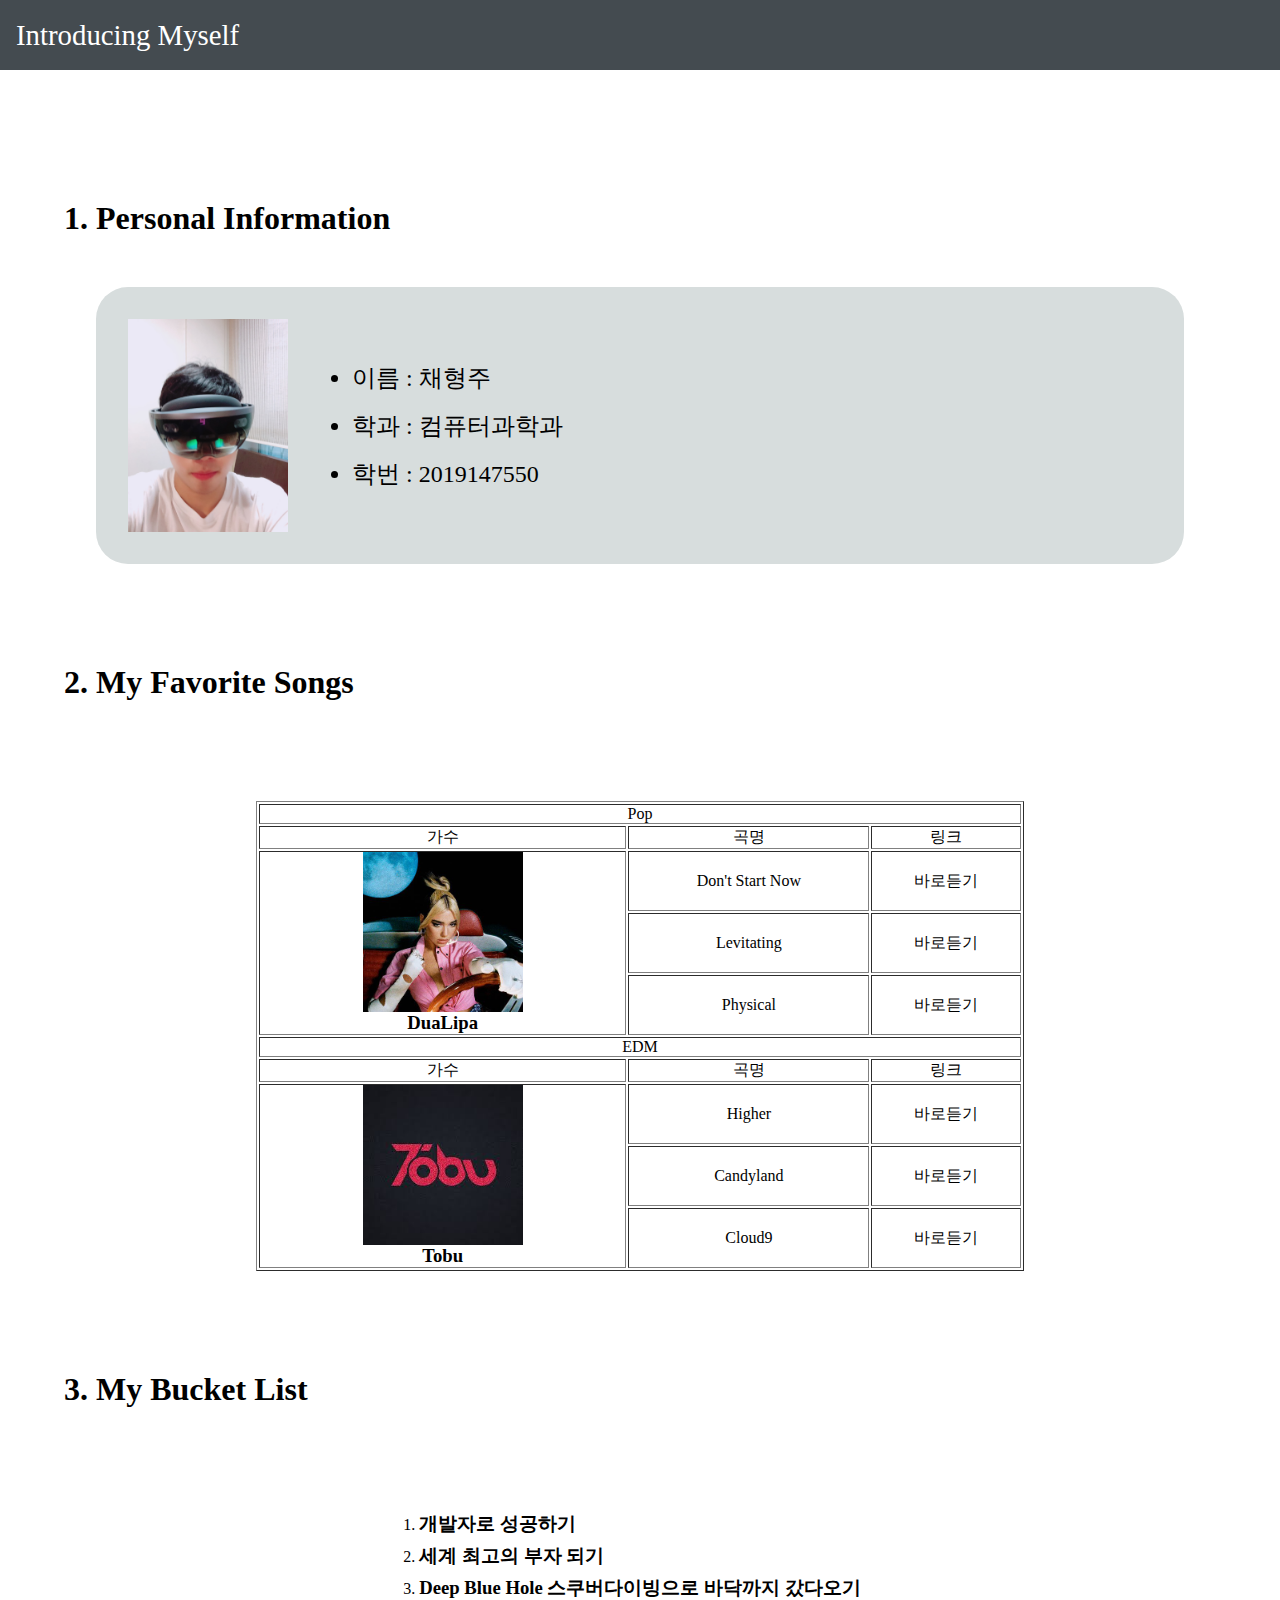
<file: LAB1/index.html>
<!DOCTYPE html>
<html lang="en">
<head>
    <meta charset="UTF-8">
    <meta http-equiv="X-UA-Compatible" content="IE=edge">
    <meta name="viewport" content="width=device-width, initial-scale=1.0">
    <link rel="stylesheet" href="index.css">
    <title>LAB1</title>
</head>
<body>
    <div class="outer__container">
        <header class="header">
            <div>Introducing Myself</div>
            
        </header>
        <h1>1. Personal Information</h1>
        <section class="section1">
            <div class="left__col">
                <img src="images/my_face.jpeg" alt="my face img" width="160" height="213">
            </div>
            <ul class="right__col">
                <li>이름 : 채형주</li>
                <li>학과 : 컴퓨터과학과</li>
                <li>학번 : 2019147550</li>
            </ul>
        </section>
        <h1>2. My Favorite Songs</h1>
        <section class="section2">
            <table class="pop__table" border="1" align="center">
                <tr >
                    <td colspan="3">Pop</td>
                </tr>
                <tr>
                    <td>가수</td>
                    <td>곡명</td>
                    <td >링크</td>
                </tr>
                <tr>
                    <td rowspan="3">
                        <div class="dualipa__container">
                            <img src="images/Gm06laC1.jpeg" alt="dualipa img" width="160" height="160">
                            <h3>DuaLipa</h3>
                        </div>
                    </td>
                    <td>Don't Start Now</td>
                    <td><a href="https://youtu.be/oygrmJFKYZY">바로듣기</a></td>
                </tr>
                <tr>
                    <td>Levitating</td>
                    <td><a href="https://youtu.be/TUVcZfQe-Kw">바로듣기</a></td>
                </tr>
                <tr>
                    <td>Physical</td>
                    <td><a href="https://youtu.be/9HDEHj2yzew">바로듣기</a></td>
                </tr>
                
          
                <tr >
                    <td colspan="3">EDM</td>
                </tr>
                <tr>
                    <td>가수</td>
                    <td>곡명</td>
                    <td >링크</td>
                </tr>
                <tr>
                    <td rowspan="3">
                        <div class="dualipa__container">
                            <img src="images/tobu.jpeg" alt="dualipa img" width="160" height="160">
                            <h3>Tobu</h3>
                        </div>
                    </td>
                    <td>Higher</td>
                    <td><a href="https://youtu.be/blA7epJJaR4">바로듣기</a></td>
                </tr>
                <tr>
                    <td>Candyland</td>
                    <td><a href="https://youtu.be/IIrCDAV3EgI">바로듣기</a></td>
                </tr>
                <tr>
                    <td>Cloud9</td>
                    <td><a href="https://youtu.be/VtKbiyyVZks">바로듣기</a></td>
                </tr>

            </table>

        </section>
        <h1>3. My Bucket List</h1>
        <ol>
            <li><h3>개발자로 성공하기</h4></li>
            <li><h3>세계 최고의 부자 되기</h3></li>
            <li><h3>Deep Blue Hole 스쿠버다이빙으로 바닥까지 갔다오기</h3></li>
        </ol>

    </div>
    
</body>
</html>
</file>
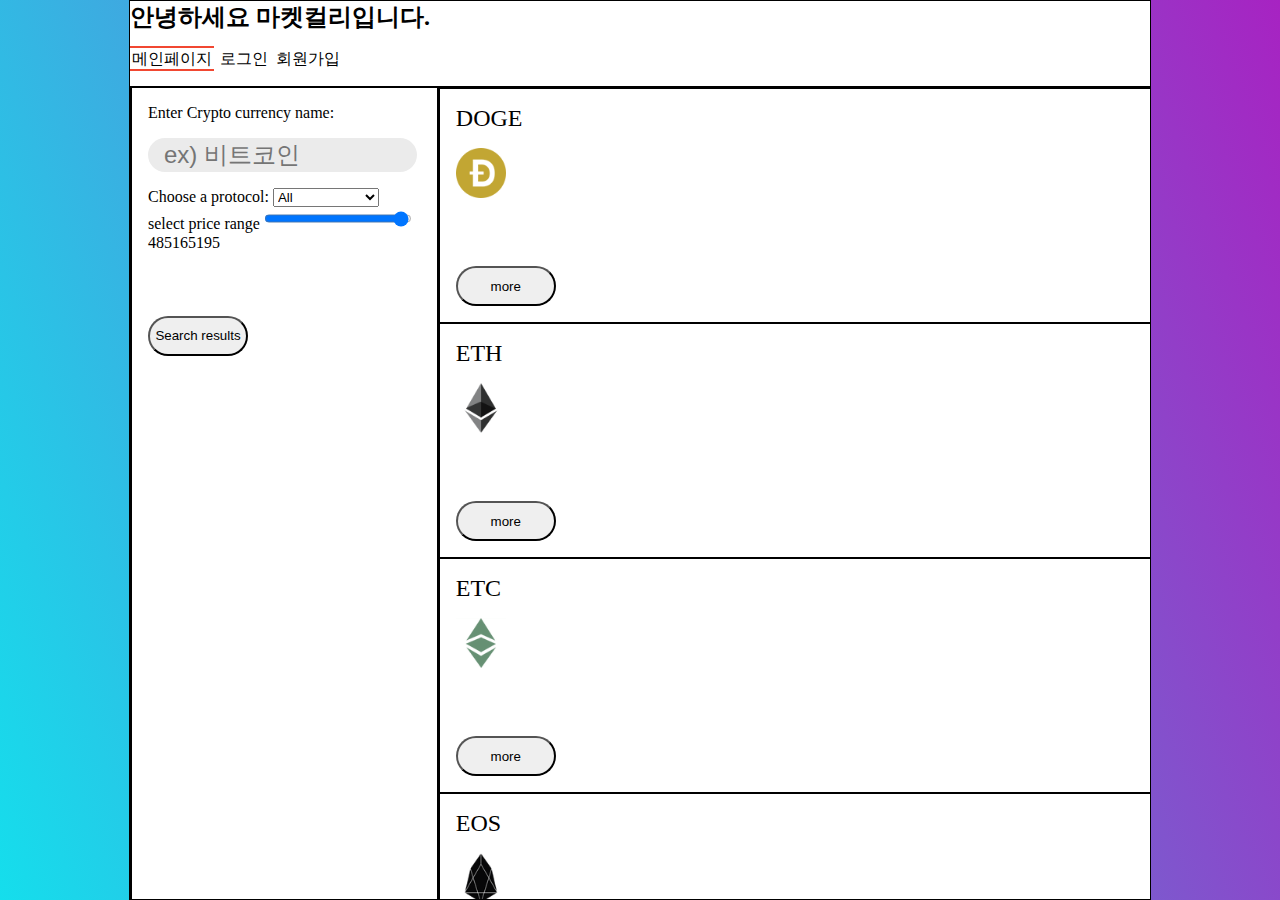
<file: LAB3/index.html>
<!DOCTYPE html>
<html lang="en">

<head>
    <meta charset="UTF-8" />
    <meta http-equiv="X-UA-Compatible" content="IE=edge" />
    <meta name="viewport" content="width=device-width, initial-scale=1.0" />
    <link rel="stylesheet" href="main.css" />
    <link rel="preconnect" href="https://fonts.gstatic.com" />
    <link href="https://fonts.googleapis.com/css2?family=Roboto:wght@300&display=swap" rel="stylesheet" />
    <link rel="preconnect" href="https://fonts.gstatic.com" />
    <link href="https://fonts.googleapis.com/css2?family=Kiwi+Maru&display=swap" rel="stylesheet" />
    <title>main page</title>
</head>

<body>
    <div class="view">
        <div class="index__wrapper">
            <div class="index__header">
                <div class="index__title">안녕하세요 마켓컬리입니다.</div>
                <nav class="index__navlink">
                    <a href="index.html" class="lined">메인페이지</a>
                    <a href="login.html">로그인</a>
                    <a href="signup.html">회원가입</a>
                </nav>
            </div>
            <div class="index__body">
                <div class="left_body">
                    <div id="search_box">
                        <div>
                            <label for="searchTerm">Enter Crypto currency name:</label>
                            <input type="text" id="searchTerm" placeholder="ex) 비트코인">
                        </div>
                        <div>
                            <label for="category">Choose a protocol:</label>
                            <select id="category">
                                <option selected>All</option>
                                
                            </select>
                        </div>
                        <div id="pricaRangeInput">
                            <label for="price">select price range</label>
                            <input type="range" id="priceRange" name="price" min="0" max="20" value="20">
                            <output id="priceOutput">485165195</output>
                        </div>
                        <div>
                            <button id="searchButton">Search results</button>
                        </div>
                    </div>
                </div>
                <div class="right_body"></div>

            </div>

        </div>
    </div>

    <script src="main.js"></script>
</body>

</html>
</file>
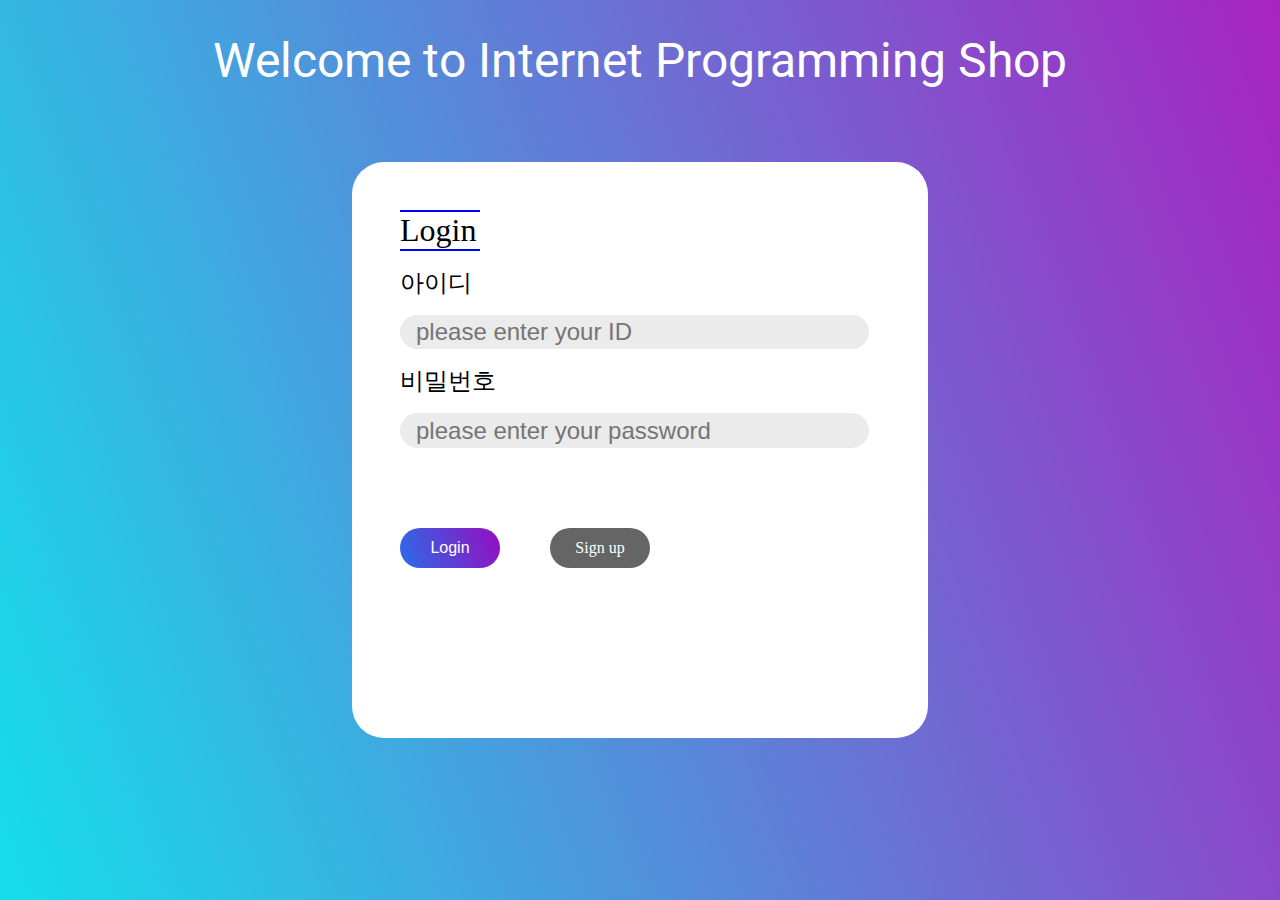
<file: LAB2/login.html>
<!DOCTYPE html>
<html lang="en">
    <head>
        <meta charset="UTF-8" />
        <meta http-equiv="X-UA-Compatible" content="IE=edge" />
        <meta name="viewport" content="width=device-width, initial-scale=1.0" />
        <link rel="stylesheet" href="main.css" />
        <link rel="preconnect" href="https://fonts.gstatic.com" />
        <link
            href="https://fonts.googleapis.com/css2?family=Roboto:wght@300&display=swap"
            rel="stylesheet"
        />

        <title>IP shop</title>
    </head>
    <body>
        <div class="view">
            <div class="title">Welcome to Internet Programming Shop</div>
            <div class="login__wrapper">
                <div class="login__title">Login</div>
                <form class="input__container" id="loginform" method="get">
                    <!-- <div>개인정보(필수)</div> -->

                    <div class="label">아이디</div>
                    <input
                        type="text"
                        autocomplete="on"
                        size="30"
                        placeholder="please enter your ID"
                        class="login__input"
                        required
                    />
                    <div class="label">비밀번호</div>
                    <input
                        type="password"
                        autocomplete="on"
                        size="30"
                        placeholder="please enter your password"
                        class="login__input"
                        required
                    />
                </form>
                <div class="link__container">
                    <button
                        type="submit"
                        class="login__button"
                        form="loginform"
                    >
                        Login
                    </button>
                    <a href="signup.html" class="signup__link">Sign up</a>
                </div>
            </div>
        </div>
    </body>
</html>
</file>
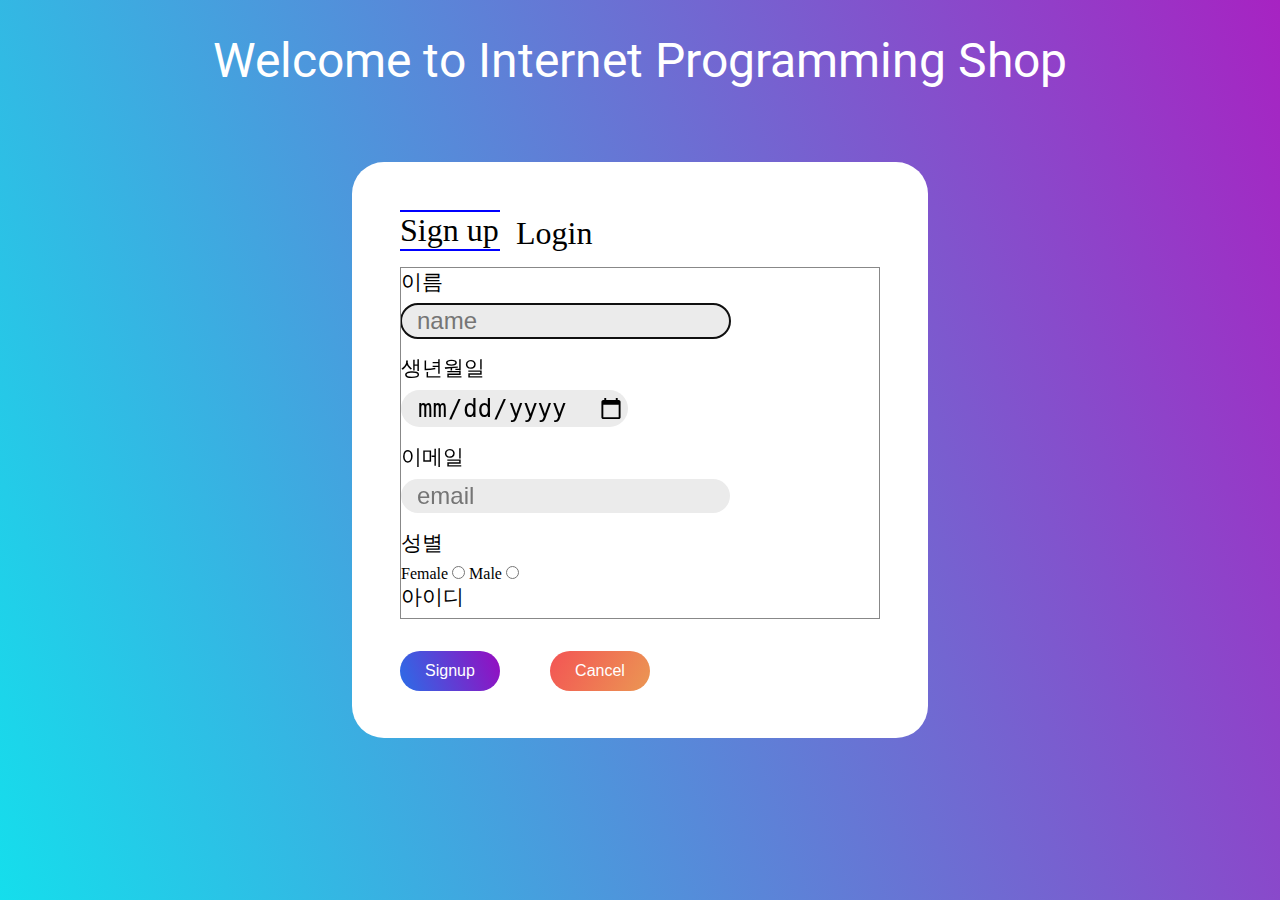
<file: LAB2/signup.html>
<!DOCTYPE html>
<html lang="en">
    <head>
        <meta charset="UTF-8" />
        <meta http-equiv="X-UA-Compatible" content="IE=edge" />
        <meta name="viewport" content="width=device-width, initial-scale=1.0" />
        <link rel="stylesheet" href="main.css" />
        <link rel="preconnect" href="https://fonts.gstatic.com" />
        <link
            href="https://fonts.googleapis.com/css2?family=Roboto:wght@300&display=swap"
            rel="stylesheet"
        />

        <title>IP shop</title>
    </head>
    <body>
        <div class="view">
            <div class="title">Welcome to Internet Programming Shop</div>
            <div class="login__wrapper">
                <div class="title__container">
                    <div class="signup__title">Sign up</div>
                    <a class="login__link" href="login.html">Login</a>
                </div>
                <form
                    class="signup__input__container"
                    method="post"
                    id="signupform"
                >
                    <!-- <div>개인정보(필수)</div> -->
                    <div class="signup__label">이름</div>
                    <input
                        class="signup__input"
                        type="text"
                        placeholder="name"
                        autofocus
                    />
                    <!-- attribute 1 autofocus  type1 text -->
                    <div class="signup__label">생년월일</div>
                    <input class="signup__input" type="date" required />
                    <!-- attribute 2 required type2 date-->
                    <div class="signup__label">이메일</div>
                    <input
                        class="signup__input"
                        type="email"
                        placeholder="email"
                    />
                    <!-- attribute 3 placeholder type3 email -->
                    <div class="signup__label">성별</div>
                    <label for="sex">Female</label>
                    <input type="radio" value="female" id="female" name="sex" />
                    <label for="sex">Male</label>
                    <input type="radio" value="male" id="male" name="sex" />
                    <!-- attribute 4 value type4 radio-->

                    <div class="signup__label">아이디</div>
                    <input
                        type="text"
                        autocomplete="on"
                        size="30"
                        placeholder="please enter your ID"
                        class="signup__input"
                        required
                    />
                    <!-- attribute 5 autocomplete -->
                    <div class="signup__label">비밀번호</div>
                    <input
                        type="password"
                        autocomplete="on"
                        size="30"
                        maxlength="15"
                        placeholder="please enter your password"
                        class="signup__input"
                        required
                    />
                    <!-- attribute 6 maxlength type5 password -->
                    <div class="signup__label">개인정보 수집 동의</div>
                    <div class="checkbox__container">
                        <input type="checkbox" value="yes" />
                        <p>동의합니다</p>
                    </div>
                    <!-- type6 checkbox -->
                </form>
                <div class="link__container">
                    <button
                        type="submit"
                        form="signupform"
                        class="signup__button"
                    >
                        Signup
                    </button>
                    <button type="button" class="cancel__button">Cancel</button>
                </div>
            </div>
        </div>
    </body>
</html>
</file>
<file: LAB1/index.css>
*{
    padding: 0;
    margin: 0;
}
body{
    width: 100vw;
    height: 100vh;
    overflow-y: scroll;
    overflow-x: hidden;
    max-width: 100%;
}

.header {
    width: 100vw;
    height: 70px;
    font-size: 1.8rem;
    position: fixed;
    top: 0;
    color : white;
    background-color: rgb(68, 75, 80);
    display: flex;
    align-items: center;
}
.header > div {
    margin-left: 1rem;
}

.outer__container{
    display: flex;
    width: 100%;
    height: auto;
    flex-direction: column;
    justify-content: center;
    /* border: 4px solid red; */
    align-items: center;
    padding-top: 200px;
   
}
h1{
    align-self: baseline;
    margin-left: 5vw;
}
section{
    margin-bottom: 100px;
}
.section1{
    margin-top: 50px;
    /* width: 100vw; */
    width: 80%;
    display: flex;
    flex-direction: row;
    /* border: 1px solid; */
    background-color: rgb(215, 221, 221);
    padding: 2rem;
    border-radius: 2rem;
}
.section1 > .left__col{
    display: flex;
    align-items: center;
    justify-content: space-around;
}

.section1 > .right__col{
    display: flex;
    flex-direction: column;
    padding-left: 4rem;
    font-size: 1.5rem;
    line-height: 3rem;
    justify-content: center;
}

.pop__table{
    width: 60vw;
    text-align: center;
}
.dualipa__container{
    display: flex;
    flex-direction: column;
    align-items: center;
}

table{
    margin-top: 100px;
}

td > a{
    text-decoration: none;
    color: black;
}
td > a:hover{
    color: gray;
}
ol{
    margin-top: 100px;
}
ol > li{
    text-align: left;
    line-height: 2rem;
}
</file>
<file: LAB3/main.css>
* {
    margin: 0;
    padding: 0;
}

.view {
    width: 100vw;
    height: 100vh;
    display: flex;
    align-items: center;
    justify-content: center;
    background: linear-gradient(70deg, rgb(21, 222, 236), rgb(167, 35, 194));
    flex-direction: column;
}
.title {
    font-family: "Roboto", sans-serif;
    color: white;
    font-size: 3rem;
    /* margin-top: 5rem;
     margin-bottom: ; */
    position: absolute;
    top: 0;
    transform: translateY(2rem);
    text-align: center;
}
.signup__input__container {
    height: 350px;
    border: 1px solid;
    overflow-y: scroll;
    border: 1px rgba(131, 131, 131, 0.959) solid;
}
.title__container {
    display: flex;
    flex-direction: row;
}
.login__title {
    font-size: 2rem;
    margin-bottom: 1rem;
    border-top: 2px blue solid;
    border-bottom: 2px blue solid;
    width: 80px;
}
.signup__title {
    font-size: 2rem;
    margin-bottom: 1rem;
    border-top: 2px blue solid;
    border-bottom: 2px blue solid;
    width: 100px;
    margin-right: 1rem;
}
.login__link {
    font-size: 2rem;
    margin-bottom: 1rem;
    transform: translateY(5px);
    width: 80px;
    color: black;
    text-decoration: none;
}
.label {
    font-size: 1.5rem;
    margin-bottom: 1rem;
}
.signup__label {
    font-size: 1.3rem;
    margin-bottom: 0.5rem;
}

input {
    font-size: 1.5rem;
    border-radius: 3rem;
    background-color: rgb(235, 235, 235);
    /* color: white; */
    border: none;
    padding: 0.2rem;
    padding-left: 1rem;
}
.signup__input {
    margin-bottom: 1rem;
}
.login__input {
    margin-bottom: 1rem;
}
.login__wrapper {
    /* background-color: rgba(255, 255, 255, 0.2);
    backdrop-filter: blur(3px); */
    background-color: white;
    width: 30rem;
    height: 30rem;
    border-radius: 2rem;
    padding: 3rem;
}
.checkbox__container {
    display: flex;
    flex-direction: row;
    justify-content: space-around;
    width: 100px;
}
.link__container {
    display: flex;
    flex-direction: row;
    justify-content: space-between;
    align-items: center;
    width: 250px;
}
.link__container > a,
button {
    margin-top: 4rem;
    width: 100px;
    height: 40px;
    border-radius: 40px;
    /* background-color: aqua; */
    display: flex;
    justify-content: center;
    align-items: center;
}
.login__button {
    border: none;
    color: white;
    background: linear-gradient(70deg, rgb(43, 109, 231), rgb(150, 12, 192));
    font-size: 1rem;
    cursor: pointer;
}
.login__button:hover {
    box-shadow: 2px 3px rgba(30, 30, 30, 0.2);
}
.signup__link {
    color: white;
    background-color: rgba(95, 95, 95, 0.959);
    font-size: 1rem;
    cursor: pointer;
    text-decoration: none;
}
.signup__link:hover {
    box-shadow: 2px 3px rgba(30, 30, 30, 0.2);
}
.signup__button {
    border: none;
    color: white;
    background: linear-gradient(70deg, rgb(43, 109, 231), rgb(150, 12, 192));
    font-size: 1rem;
    cursor: pointer;
    margin: 0;
    /* margin-top: 1rem; */
}
.cancel__button {
    /* margin-top: 2rem; */
    border: none;
    color: white;
    background: linear-gradient(120deg, rgb(243, 84, 84), rgb(235, 151, 83));
    font-size: 1rem;
    cursor: pointer;
    margin: 0;
}
.signup__button,
.cancel__button {
    transform: translateY(2rem);
}
/* ---------- index.html------------ */
.index__wrapper {
    width: 1020px;
    border: 1px solid;
    height: auto ;
    background-color: white;
    display: flex;
    flex-direction: column;
    overflow-x: hidden;
    overflow-y: scroll;
}
.index__body{
    height: auto;
}
.index__title {
    font-size: 1.5rem;
    color: black;
    animation-name: slide_right_to_left;
    animation-duration: 2s;
    font-weight: bold;
}
.index__navlink {
    margin-top: 1rem;
}
.index__navlink > a {
    text-decoration: none;
    color: black;
    padding: 2px;
}
.index__navlink > a:hover {
    color: rgba(158, 158, 158, 0.959);
}
.lined {
    border-top: 2px rgba(240, 64, 41, 0.959) solid;
    border-bottom: 2px rgba(240, 64, 41, 0.959) solid;
}
.index__body {
    width: 1020px;
    border: 1px solid;
    height: auto;
    display: flex;
    flex-direction: row;
    margin-top: 1rem;
}
.index__body > .title {
    color: black;
    position: relative;
    text-align: left;
    font-size: 1.5rem;
    border-bottom: 2px rgba(141, 141, 141, 0.959) solid;
    font-family: "Kiwi Maru", serif;
    font-weight: 700;


    transform: none;
}

.index__body > .left_body{
    border: 1px solid;
    height: 100%;
    width: 30%;
    display: flex;
    flex-direction: column;
}
.index__body > .right_body{
    border:1px solid;
    height: auto;
    width:70%;
    display: flex;
    flex-direction: column;
}
.product__container {
    display: flex;
    flex-direction: row;
}
.product__box {
    width: 400px;
    height: 400px;
    border: 1px solid;
}
.product__box > img {
    width: 150px;
    transition: width 2s ease;
    border: 1px solid;
}
.product__box > img:hover {
    width: 400px;
}
.index__introduction {
    height: auto;
}
.index__introduction > .title {
    color: black;
    position: relative;
    text-align: left;
    font-size: 1.5rem;
    transform: none;
    margin-bottom: 1rem;
    border: 3px rgba(20, 33, 207, 1) solid;
}
.column__container {
    column-count: 2;
    column-gap: 10px;
    column-width: 500px;
    column-rule-style: solid;
    column-rule-color: rgba(32, 70, 240, 0.959);
    column-rule-width: 1px;
}
/* inputs */
#priceRangeInput{
    display: flex;
    flex-direction: column;
}
#searchTerm{
    width: 250px;
    margin-top: 1rem;
    margin-bottom: 1rem;
}
#search_box{
    padding: 1rem;
}
/* coin block */
.coin_block{
    width: 100%;
    border: 1px solid;
    min-height: 20vh;
    height: auto;
    padding: 1rem;
}
img.coin_img{
    width: 50px;
    margin-top: 1rem;
}
.description{
    width: 70%;
}
.code{
    font-size: 1.5rem;
}
.price{
    margin-top: 1rem;
    font-size: 1.5rem;
}
@keyframes slide_right_to_left {
    0% {
        transform: translate(1020px, 0);
        color: rgb(150, 12, 192);
    }
    50% {
        color: rgb(43, 109, 231);
    }
    100% {
        transform: translate(0, 0);
        color: black;
    }
}
</file>
<file: LAB2/main.css>
* {
    margin: 0;
    padding: 0;
}

.view {
    width: 100vw;
    height: 100vh;
    display: flex;
    align-items: center;
    justify-content: center;
    background: linear-gradient(70deg, rgb(21, 222, 236), rgb(167, 35, 194));
    flex-direction: column;
}
.title {
    font-family: "Roboto", sans-serif;
    color: white;
    font-size: 3rem;
    /* margin-top: 5rem;
     margin-bottom: ; */
    position: absolute;
    top: 0;
    transform: translateY(2rem);
    text-align: center;
}
.signup__input__container {
    height: 350px;
    border: 1px solid;
    overflow-y: scroll;
    border: 1px rgba(131, 131, 131, 0.959) solid;
}
.title__container {
    display: flex;
    flex-direction: row;
}
.login__title {
    font-size: 2rem;
    margin-bottom: 1rem;
    border-top: 2px blue solid;
    border-bottom: 2px blue solid;
    width: 80px;
}
.signup__title {
    font-size: 2rem;
    margin-bottom: 1rem;
    border-top: 2px blue solid;
    border-bottom: 2px blue solid;
    width: 100px;
    margin-right: 1rem;
}
.login__link {
    font-size: 2rem;
    margin-bottom: 1rem;
    transform: translateY(5px);
    width: 80px;
    color: black;
    text-decoration: none;
}
.label {
    font-size: 1.5rem;
    margin-bottom: 1rem;
}
.signup__label {
    font-size: 1.3rem;
    margin-bottom: 0.5rem;
}

input {
    font-size: 1.5rem;
    border-radius: 3rem;
    background-color: rgb(235, 235, 235);
    /* color: white; */
    border: none;
    padding: 0.2rem;
    padding-left: 1rem;
}
.signup__input {
    margin-bottom: 1rem;
}
.login__input {
    margin-bottom: 1rem;
}
.login__wrapper {
    /* background-color: rgba(255, 255, 255, 0.2);
    backdrop-filter: blur(3px); */
    background-color: white;
    width: 30rem;
    height: 30rem;
    border-radius: 2rem;
    padding: 3rem;
}
.checkbox__container {
    display: flex;
    flex-direction: row;
    justify-content: space-around;
    width: 100px;
}
.link__container {
    display: flex;
    flex-direction: row;
    justify-content: space-between;
    align-items: center;
    width: 250px;
}
.link__container > a,
button {
    margin-top: 4rem;
    width: 100px;
    height: 40px;
    border-radius: 40px;
    /* background-color: aqua; */
    display: flex;
    justify-content: center;
    align-items: center;
}
.login__button {
    border: none;
    color: white;
    background: linear-gradient(70deg, rgb(43, 109, 231), rgb(150, 12, 192));
    font-size: 1rem;
    cursor: pointer;
}
.login__button:hover {
    box-shadow: 2px 3px rgba(30, 30, 30, 0.2);
}
.signup__link {
    color: white;
    background-color: rgba(95, 95, 95, 0.959);
    font-size: 1rem;
    cursor: pointer;
    text-decoration: none;
}
.signup__link:hover {
    box-shadow: 2px 3px rgba(30, 30, 30, 0.2);
}
.signup__button {
    border: none;
    color: white;
    background: linear-gradient(70deg, rgb(43, 109, 231), rgb(150, 12, 192));
    font-size: 1rem;
    cursor: pointer;
    margin: 0;
    /* margin-top: 1rem; */
}
.cancel__button {
    /* margin-top: 2rem; */
    border: none;
    color: white;
    background: linear-gradient(120deg, rgb(243, 84, 84), rgb(235, 151, 83));
    font-size: 1rem;
    cursor: pointer;
    margin: 0;
}
.signup__button,
.cancel__button {
    transform: translateY(2rem);
}
</file>
